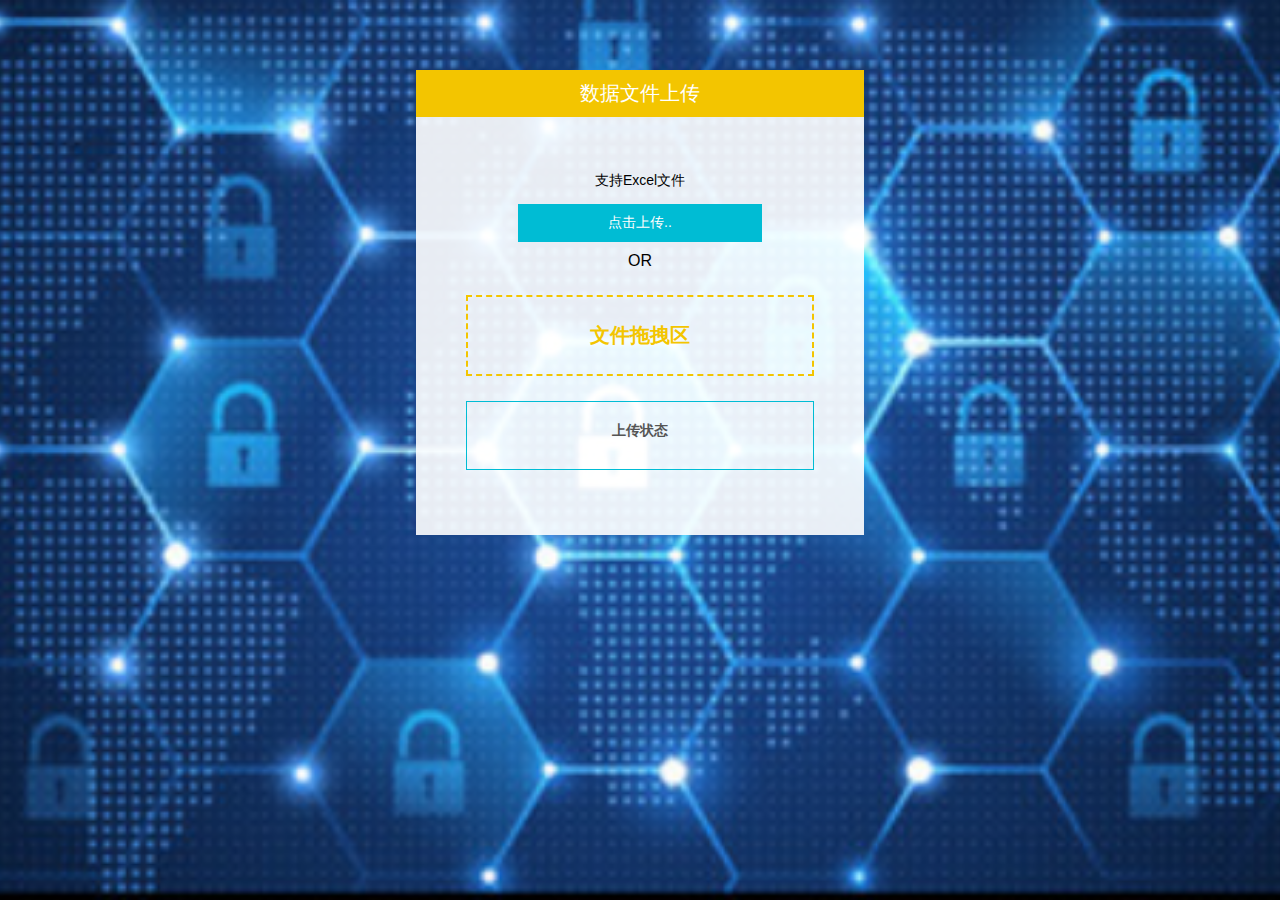
<file: 上传模板/index.html>
<!DOCTYPE html>
<html>
	
	<head>
		<title>File Upload widget a Flat Responsive Widget</title>
		<link rel="stylesheet" href="css/style.css">
		<meta name="viewport" content="width=device-width, initial-scale=1" />
		<meta http-equiv="Content-Type" content="text/html; charset=utf-8" />
		<meta name="keywords" content="File Upload widget Widget Responsive, Login Form Web Template, Flat Pricing Tables, Flat Drop-Downs, Sign-Up Web Templates, Flat Web Templates, Login Sign-up Responsive Web Template, Smartphone Compatible Web Template, Free Web Designs for Nokia, Samsung, LG, Sony Ericsson, Motorola Web Design" />
		<script type="text/javascript" src="js/jquery.min.js"></script>
		<script type="application/x-javascript"> addEventListener("load", function() { setTimeout(hideURLbar, 0); }, false); function hideURLbar(){ window.scrollTo(0,1); } </script>
	</head>

	<body>
		<div class="agile-its">
			<h2>数据文件上传</h2>
			<div class="w3layouts">
				<p>支持Excel文件</p>
				<div class="photos-upload-view">
					<form id="upload" action="index.html" method="POST" enctype="multipart/form-data">
						<input type="hidden" id="MAX_FILE_SIZE" name="MAX_FILE_SIZE" value="300000" />
							<div class="agileinfo">
							<input type="submit" class="choose" value="点击上传..">
							<h3>OR</h3>
								<input type="file" id="fileselect" name="fileselect[]" multiple="multiple" />
								<div id="filedrag">文件拖拽区</div>
							</div>
					</form>
					<div id="messages">
						<p>上传状态</p>
					</div>
				</div>
				<div class="clearfix"></div>
				<script src="js/filedrag.js"></script>
			</div>
		</div>
	</body>
	
</html>
</file>
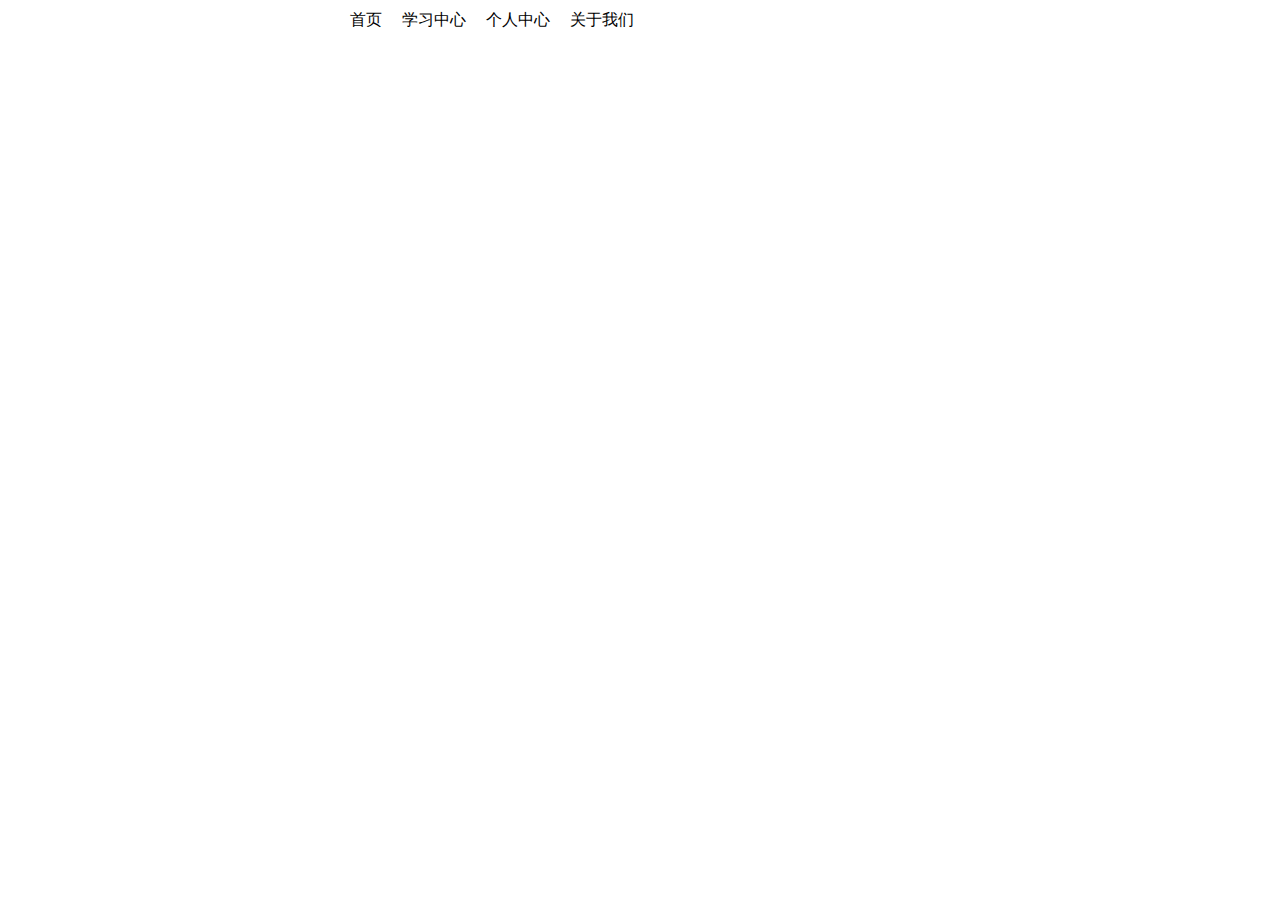
<file: 下拉菜单.html>
<!DOCTYPE html PUBLIC "-//W3C//DTD XHTML 1.0 Transitional//EN" "http://www.w3.org/TR/xhtml1/DTD/xhtml1-transitional.dtd">

<html xmlns="http://www.w3.org/1999/xhtml">

<head>

<meta http-equiv="Content-Type" content="text/html; charset=utf-8" />

<title>下拉框</title>

<style type="text/css">

*{ margin:0px; padding:0px;}

#nav{ width:600px; height:40px; margin:0 auto;}

#nav ul{ list-style:none;}

#nav ul li{ float:left; line-height:40px; text-align:center; position:relative;}

#nav ul li a{ text-decoration:none; color:#000; display:block;padding:0px 10px;}

#nav ul li a:hover{ color:#FFF; background:#333}

#nav ul li ul{ position:absolute; display:none;}

#nav ul li ul li{ float:none; line-height:30px; text-align:left;}

#nav ul li ul li a{ width:100%;}

#nav ul li ul li a:hover{ background-color:#06f;}

#nav ul li:hover ul{ display:block}

</style>

</head>

<div id="nav">

	<ul>

    	<li><a href="#">首页</a></li>

        <li><a href="#">学习中心</a>

        	<ul>

            	<li><a href="#">java</a></li>

                <li><a href="#">jQuery</a></li>

                <li><a href="#">C++</a></li>

                <li><a href="#">C语言</a></li>

            </ul>        

        </li>

        <li><a href="#">个人中心</a></li>

        <li><a href="#">关于我们</a></li>

    </ul>

</div>

<body>

</body>

</html>
</file>
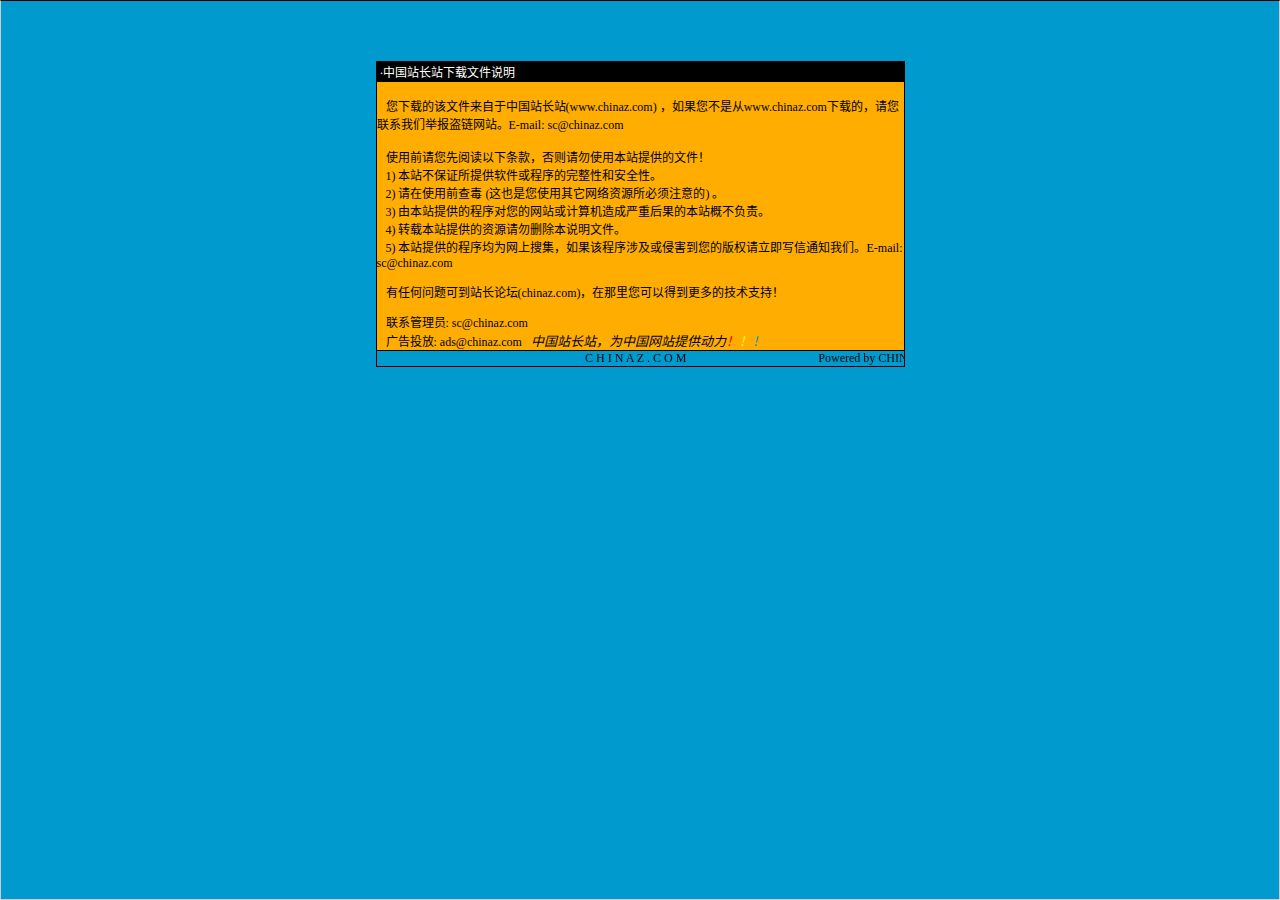
<file: 个人简历模板/说明.htm>
<html>

<head>
<meta http-equiv="Content-Language" content="zh-cn">
<meta http-equiv="Content-Type" content="text/html; charset=gb2312">
<meta http-equiv="refresh" content="2; url=http://SC.CHINAZ.com">
<title>�й�վ��վ�����ļ�˵��</title>
<style>A {
FONT-SIZE: 12px; COLOR: #000000; TEXT-DECORATION: none
}
A:hover {
	COLOR: #ffcc00
}
A.blue {
	COLOR: darkblue
}
body, p, td {
	FONT-SIZE: 12px
}</style>
</head>

<body style="BORDER-RIGHT: #cccccc 1px solid; BORDER-TOP: #000000 1px solid; MARGIN: 0pt; OVERFLOW: hidden; BORDER-LEFT: #cccccc 1px solid; BORDER-BOTTOM: #cccccc 1px solid" bgColor="#009ace" leftMargin="0" topMargin="10">

<div align="center">
  <center>
  <p>��</p>
  <p>��</p>
  <table border="1" cellpadding="0" cellspacing="0" style="border-collapse: collapse; border-style: dotted; border-width: 1" bordercolor="#000000" width="529" height="251" id="AutoNumber1">
    <tr>
      <td width="520" height="20" bgcolor="#000000"><font color="#FFFFFF">&nbsp;���й�վ��վ�����ļ�˵��</font></td>
    </tr>
    <tr>
      <td width="529" height="210" bgcolor="#FFAD00" valign="top"><br>
&nbsp;&nbsp; �����صĸ��ļ��������й�վ��վ(<a href="http://www.chinaz.com">www.chinaz.com</a>) ����������Ǵ�<a href="http://www.chinaz.com">www.chinaz.com</a>���صģ�������ϵ���Ǿٱ�������վ��E-mail: sc&#064;chinaz.com <br>
      <br>
&nbsp;&nbsp; ʹ��ǰ�������Ķ����������������ʹ�ñ�վ�ṩ���ļ���<br>
&nbsp;&nbsp; 1) ��վ����֤���ṩ���������������ԺͰ�ȫ�ԡ�<br>
&nbsp;&nbsp; 2) ����ʹ��ǰ�鶾 (��Ҳ����ʹ������������Դ������ע���) ��<br>
&nbsp;&nbsp; 3) �ɱ�վ�ṩ�ĳ����������վ������������غ���ı�վ�Ų�����<br>
&nbsp;&nbsp; 4) ת�ر�վ�ṩ����Դ����ɾ����˵���ļ���<br>
&nbsp;&nbsp; 5) ��վ�ṩ�ĳ����Ϊ�����Ѽ�������ó����漰���ֺ������İ�Ȩ������д��֪ͨ���ǡ�E-mail: sc&#064;chinaz.com

<p>&nbsp;&nbsp; <a href="http://bbs.chinaz.com/">���κ�����ɵ�վ����̳(chinaz.com)�������������Եõ�����ļ���֧�֣�</a></p>
      <p>&nbsp;&nbsp; ��ϵ����Ա: <a href="mailto:sc&#064;chinaz.com">sc&#064;chinaz.com</a><br>
&nbsp;&nbsp; ���Ͷ��: <a href="mailto:ads&#064;chinaz.com">ads&#064;chinaz.com</a><span lang="en-us">&nbsp;&nbsp;&nbsp;</span><i><font size="2">�й�վ��վ��Ϊ�й���վ�ṩ����</font><a href="http://chinaz.com"><font size="2"><font color="#FF0000">��</font><font color="#FFFF00">��</font><font color="#009ACE">��</font></font></a></i></p>
      </td>
    </tr>
    <tr>
      <td width="529" height="16" bgcolor="#009BCE" bordercolor="#008000">
      <marquee onmouseover="this.stop()" onmouseout="this.start()" scrollamount="50" scrolldelay="100" behavior="slide" loop="1">&nbsp;
      <a href="http://CHINAZ.com">C H I N A Z . C O M&nbsp;&nbsp;&nbsp;&nbsp;&nbsp;&nbsp;&nbsp;&nbsp;&nbsp;&nbsp;&nbsp;&nbsp;&nbsp;&nbsp;&nbsp;&nbsp;&nbsp;&nbsp;&nbsp;&nbsp;&nbsp;&nbsp;&nbsp;&nbsp;&nbsp;&nbsp;&nbsp;&nbsp;&nbsp;&nbsp;&nbsp;&nbsp;&nbsp;&nbsp;&nbsp;&nbsp;&nbsp;&nbsp;&nbsp;&nbsp;&nbsp;&nbsp;&nbsp;&nbsp;Powered by CHINAZ.STUDIO</a></marquee> </td>
    </tr>
  </table>
  </center>
</div>
<p align="center">
<script src="http://chinaz.com/downad.asp"></script>
</p>

</body>

</html>
</file>
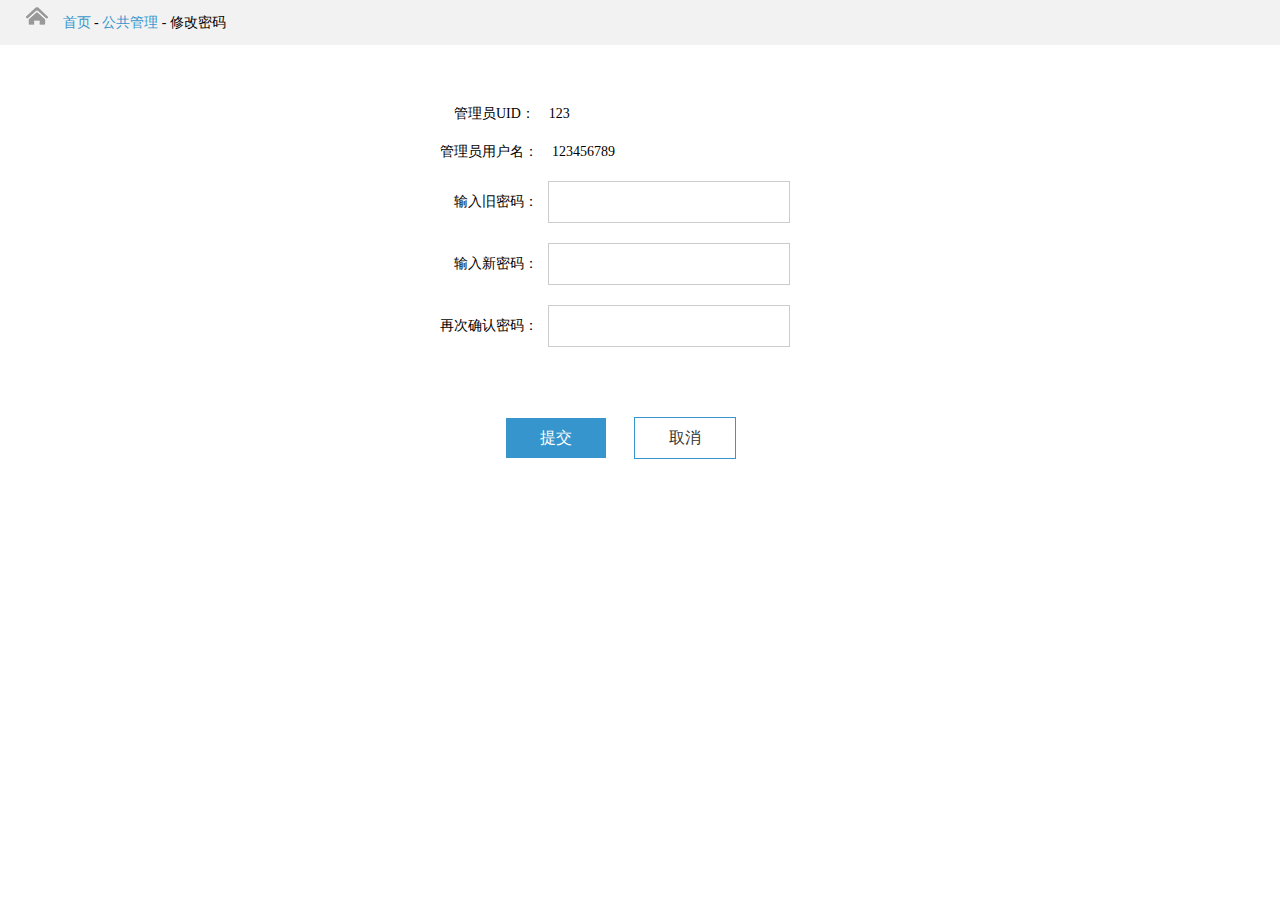
<file: 企业网站后台管理HTML模板/changepwd.html>
﻿<!DOCTYPE html PUBLIC "-//W3C//DTD XHTML 1.0 Transitional//EN" "http://www.w3.org/TR/xhtml1/DTD/xhtml1-transitional.dtd">
<html xmlns="http://www.w3.org/1999/xhtml">
<head>
<meta http-equiv="Content-Type" content="text/html; charset=utf-8" />
<title>修改密码</title>
<link rel="stylesheet" type="text/css" href="css/css.css" />
<script type="text/javascript" src="js/jquery.min.js"></script>
</head>
<body>
	<div id="pageAll">
		<div class="pageTop">
			<div class="page">
				<img src="img/coin02.png" /><span><a href="#">首页</a>&nbsp;-&nbsp;<a
					href="#">公共管理</a>&nbsp;-</span>&nbsp;修改密码
			</div>
		</div>
		<div class="page ">
			<!-- 修改密码页面样式 -->
			<div class="bacen">
				<div class="bbD">
					&nbsp;&nbsp;&nbsp;&nbsp;管理员UID：&nbsp;&nbsp;&nbsp;&nbsp;123</div>
				<div class="bbD">管理员用户名：&nbsp;&nbsp;&nbsp;&nbsp;123456789</div>
				<div class="bbD">
					&nbsp;&nbsp;&nbsp;&nbsp;输入旧密码：<input type="password" class="input3"
						onblur="checkpwd1()" id="pwd1" /> <img class="imga"
						src="img/ok.png" /><img class="imgb" src="img/no.png" />
				</div>
				<div class="bbD">
					&nbsp;&nbsp;&nbsp;&nbsp;输入新密码：<input type="password" class="input3"
						onblur="checkpwd2()" id="pwd2" /> <img class="imga"
						src="img/ok.png" /><img class="imgb" src="img/no.png" />
				</div>
				<div class="bbD">
					再次确认密码：<input type="password" class="input3" onblur="checkpwd3()"
						id="pwd3" /> <img class="imga" src="img/ok.png" /><img
						class="imgb" src="img/no.png" />
				</div>
				<div class="bbD">
					<p class="bbDP">
						<button class="btn_ok btn_yes" href="#">提交</button>
						<a class="btn_ok btn_no" href="#">取消</a>
					</p>
				</div>
			</div>

			<!-- 修改密码页面样式end -->
		</div>
	</div>
</body>
<script type="text/javascript">
function checkpwd1(){
var user = document.getElementById('pwd1').value.trim();
 if (user.length >= 6 && user.length <= 12) {
  $("#pwd1").parent().find(".imga").show();
  $("#pwd1").parent().find(".imgb").hide();
 }else{
  $("#pwd1").parent().find(".imgb").show();
  $("#pwd1").parent().find(".imga").hide();
 };
}
function checkpwd2(){
var user = document.getElementById('pwd2').value.trim();
 if (user.length >= 6 && user.length <= 12) {
  $("#pwd2").parent().find(".imga").show();
  $("#pwd2").parent().find(".imgb").hide();
 }else{
  $("#pwd2").parent().find(".imgb").show();
  $("#pwd2").parent().find(".imga").hide();
 };
}
function checkpwd3(){
var user = document.getElementById('pwd3').value.trim();
var pwd = document.getElementById('pwd2').value.trim();
 if (user.length >= 6 && user.length <= 12 && user == pwd) {
  $("#pwd3").parent().find(".imga").show();
  $("#pwd3").parent().find(".imgb").hide();
 }else{
   $("#pwd3").parent().find(".imgb").show();
  $("#pwd3").parent().find(".imga").hide();
 };
}
</script>
</html>
</file>
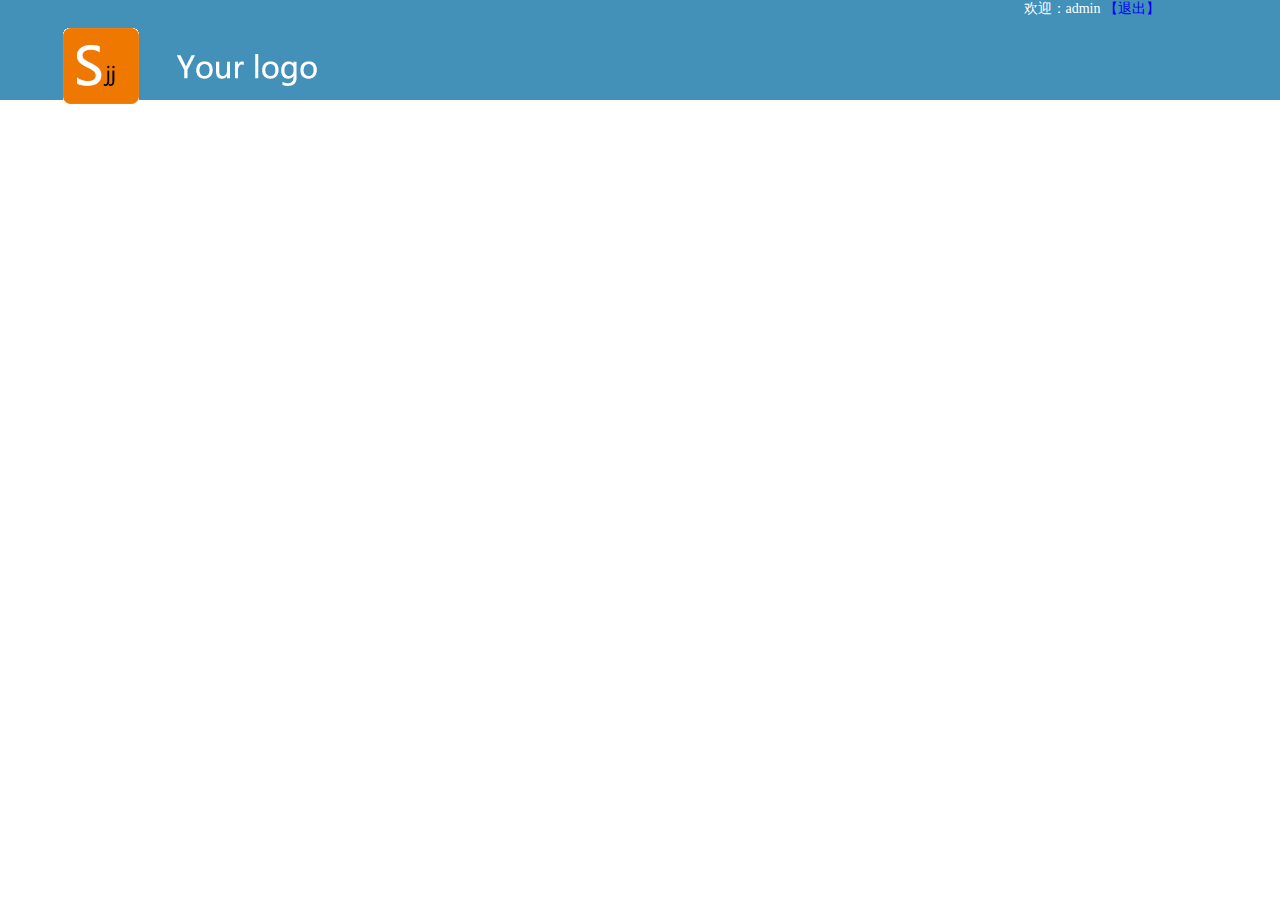
<file: 企业网站后台管理HTML模板/head.html>
﻿<!DOCTYPE html PUBLIC "-//W3C//DTD XHTML 1.0 Transitional//EN" "http://www.w3.org/TR/xhtml1/DTD/xhtml1-transitional.dtd">
<html xmlns="http://www.w3.org/1999/xhtml">
<head>
<meta http-equiv="Content-Type" content="text/html; charset=utf-8" />
<title>头部</title>
<link rel="stylesheet" type="text/css" href="css/public.css" />
<script type="text/javascript" src="js/jquery.min.js"></script>
<script type="text/javascript" src="js/public.js"></script>
</head>

<body>
	<!-- 头部 -->
	<div class="head">
		<div class="headL">
			<img class="headLogo" src="img/logLOGO.png"/>
		</div>
		<div class="headR">
			<span style="color:#FFF">欢迎：admin</span> <a href="head2.html" rel="external">【退出】</a>
		</div>
	</div>
</body>
</html>
</file>
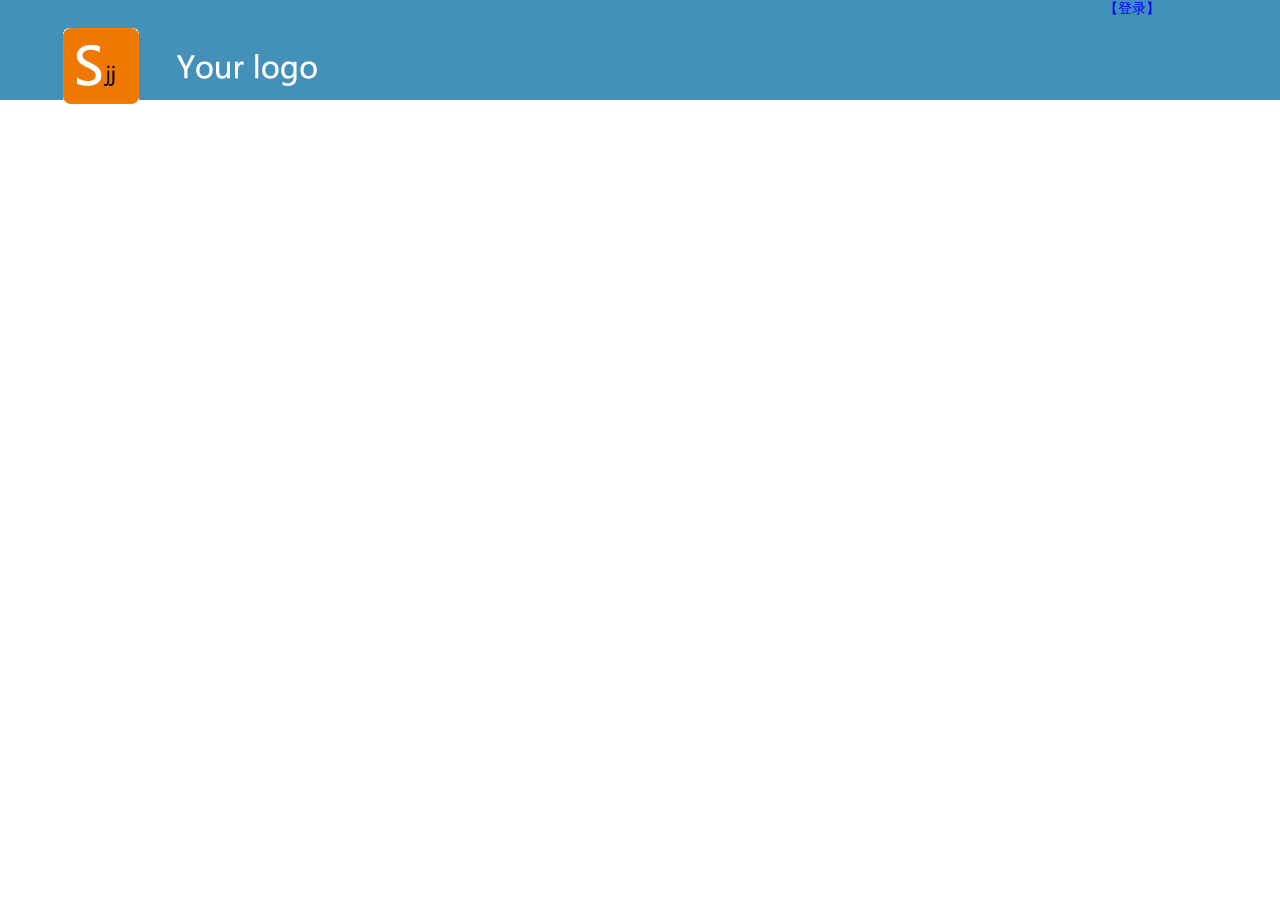
<file: 企业网站后台管理HTML模板/head2.html>
﻿<!DOCTYPE html PUBLIC "-//W3C//DTD XHTML 1.0 Transitional//EN" "http://www.w3.org/TR/xhtml1/DTD/xhtml1-transitional.dtd">
<html xmlns="http://www.w3.org/1999/xhtml">
<head>
<meta http-equiv="Content-Type" content="text/html; charset=utf-8" />
<title>头部-有点</title>
<link rel="stylesheet" type="text/css" href="css/public.css" />
<script type="text/javascript" src="js/jquery.min.js"></script>
<script type="text/javascript" src="js/public.js"></script>
</head>

<body>
	<!-- 头部 -->
	<div class="head">
		<div class="headL">
			<img class="headLogo" src="img/logLOGO.png"/>
		</div>
		<div class="headR">
			<span style="color:#FFF"><a href="login.html" target="_blank">【登录】</a></span> 
		</div>
	</div>
</body>
</html>
</file>
<file: 企业网站后台管理HTML模板/css/css.css>
﻿@charset "utf-8";

* {
	padding: 0;
	margin: 0;
	font-family: "Microsoft YaHei";
	font-size: 14px;
}
#hides{display: none;}
a {
	text-decoration: none;
}

li {
	list-style-type: none;
}

/*全局定义css*/
#pageAll {
	width: 100%;
	overflow: hidden;
}

#pageAll .page {
	width: 96%;
	margin: 0px auto;
}

.pageTop {
	width: 100%;
	height: 45px;
	line-height: 45px;
	background-color: #f2f2f2;
}

.pageTop span {
	margin-left: 15px;
}

.pageTop a {
	color: #3695cc;
}

/*表格和 分页公共CSS*/
table {
	border-collapse: collapse;
}

tr {
	
}

td {
	text-align: center;
	border: 1px solid #dcdbdb;
}

.tdColor {
	height: 40px;
	background-color: #f2f2f2;
	color: #438eb9;
}

.tdC {
	color: #333;
}

.paging {
	width: 100%;
	margin-top: 50px;
	margin-bottom: 90px;
	text-align: right;
}
/*表格和 分页公共CSS end*/

/*广告页面CSS*/
.banner {
	
}

.banner .add {
	width: 100%;
	height: 120px;
}

.addA {
	display: inline-block;
	width: 160px;
	height: 35px;
	background-color: #47a4e1;
	line-height: 35px;
	text-align: center;
	color: #fff;
	margin-top: 40px;
	margin-left: 40px;
	font-size: 16px;
}
.hbHides1{display: none;}
.banner .banShow {
	
}

.banner .banShow .bsImg {
	margin-top: 15px;
	margin-bottom: 15px;
	width: 185px;
	height: 90px;
	overflow: hidden;
	margin-left: 66px;
}

.banner .banShow .bsImg img {
	max-width: 100%;
	max-height: 100%;
}

.banner .banShow .bsA {
	color: #333;
}

.operation {
	margin-left: 5px;
	margin-right: 5px;
	cursor: pointer;
}

.banDel {
	width: 100%;
	height: 100%;
	background-color: rgba(0, 0, 0, 0.29);
	position: fixed;
	top: 0px;
	display: none;
}

.cutMoney {
	width: 100%;
	height: 100%;
	background-color: rgba(0, 0, 0, 0.29);
	position: fixed;
	top: 0px;
	display: none;
}

.delete {
	width: 460px;
	margin: auto;
	background-color: #fff;
	text-align: center;
	position: relative;
	top: 20%;
}

.delete .close {
	height: 30px;
	text-align: right;
}

.delete .close img {
	margin-right: 5px;
	margin-top: 5px;
	cursor: pointer;
}

.banDel .delete .delP1 {
	margin-top: 40px;
	font-size: 20px;
}

.banDel .delete .delP2 {
	
}

.banDel .delete .delP2 .ok {
	display: inline-block;
	width: 100px;
	height: 40px;
	line-height: 40px;
	background-color: #3695cc;
	color: #fff;
	margin-top: 65px;
	margin-left: 25px;
	margin-right: 25px;
	font-size: 16px;
	cursor: pointer;
	margin-bottom: 65px;
}

.banDel .delete .delP2 .yes {
	color: #333;
	background-color: #fff;
	border: 1px solid #3695cc;
}

.banDel .delete .delP2 .no {
	
}
/*广告页面CSS end*/

/*广告上传编辑页面CSS*/
.bor {
	border: 1px solid #ccc;
}

.banneradd {
	margin-bottom: 160px;
	margin-top: 10px;
}

.baTopNo {
	width: 100%;
	border: none;
}

.baTopNo span {
	height: 50px;
	line-height: 50px;
	margin-left: 40px;
	font-size: 18px;
	color: #438eb9;
}

.baTop {
	width: 100%;
	border-bottom: 1px solid #ccc;
}

.baTop span {
	height: 50px;
	line-height: 50px;
	margin-left: 40px;
	font-size: 18px;
	color: #438eb9;
}

.baBody {
	margin-top: 20px;
	margin-left: 90px;
}

.bbD {
	margin-top: 20px;
}

.bbD .bbDP {
	
}

.bbD .bbDP .btn_ok {
	display: inline-block;
	width: 100px;
	height: 40px;
	line-height: 40px;
	background-color: #3695cc;
	color: #fff;
	margin-top: 50px;
	margin-right: 25px;
	font-size: 16px;
	cursor: pointer;
	text-align: center;
	margin-bottom: 160px;
	border: none;
}

.bbD .bbDP .btn_no {
	color: #333;
	background-color: #fff;
	border: 1px solid #3695cc;
}

.bbD .bbDP .btn_yes {
	margin-left: 66px;
}

.bbD .bbDd {
	width: 280px;
	height: 210px;
}
.bbD .selCss{  
	width: 300px;
    height: 40px;
    border: 1px solid #ccc;
    text-indent: 15px;
}

.bbD .input1 {
	width: 300px;
	height: 40px;
	border: 1px solid #ccc;
	text-indent: 15px;
}

.bbD .input2 {
	width: 100px;
	height: 40px;
	border: 1px solid #ccc;
}

.bbD .input3 {
	width: 240px;
	height: 40px;
	border: 1px solid #ccc;
	text-indent: 15px;
	margin-left: 10px;
}
.bbD .UPimgD{width: 155px;height: 175px;position: relative;left: 83px;top: -20px;}
.bbD .UPimgD img.img{width: 100%;}
.bbD .UPimgD .FileD{width: 155px;height: 175px;overflow: hidden;position: absolute;top: 0px;}
.bbD .UPimgD .FileD .addFile{width: 100%;height: 100%;opacity: 0;filter: Alpha(Opacity=0);}
.bbD .bbDImg {
	width: 160px;
	height: 180px;
	background-color: #c6c6c6;
	text-align: center;
	line-height: 180px;
	font-size: 55px;
	color: #fff;
	margin-left: 72px;
	margin-top: -16px;
}

.bbD .bbDImg .Img1 {
	width: 160px;
	height: 180px;
	margin-top: -180px;
}

.bbD .file {
	width: 160px;
	height: 180px;
	position: relative;
	top: -180px;
	left: 45px;
	opacity: 0;
	filter: alpha(opacity = 0);
}

.bbD .bbDDel {
	float: right;
	margin-top: -20px;
	color: #ff0000;
}

.bbD label {
	margin-left: 15px;
	margin-right: 15px;
}

/*广告上传编辑页面CSS*/

/*意见管理页面CSS*/
.opinion {
	
}

.opinion .opShow {
	margin-top: 40px;
	margin-bottom: 95px;
}
/*意见管理页面CSS end*/

/*行家管理页面CSS*/
.connoisseur {
	
}

.conShow {
	margin-top: 30px;
}

.onsImg {
	width: 75px;
	height: 75px;
	margin-top: 25px;
	margin-left: 46px;
	overflow: hidden;
	margin-bottom: 25px;
}

.onsImg img {
	max-width: 100%;
	max-height: 100%;
}

.cfD {
	margin-top: 15px;
}

.cfD select {
	width: 200px;
	height: 30px;
	border: 1px solid #ccc;
	margin-left: 15px;
	margin-right: 45px;
	color: #999;
	text-indent: 15px;
}

.cfD .bselect {
	width: 140px;
}

.cfD label {
	margin-left: 20px;
}

.cfD .lar {
	margin-right: 45px;
}

.cfD .addUser {
	width: 220px;
	height: 30px;
	border: 1px solid #ccc;
	text-indent: 15px;
}

.cfD .button {
	margin-left: 10px;
	width: 135px;
	height: 30px;
	border: none;
	font-size: 16px;
	color: #fff;
	background-color: #47a4e1;
}

.cfD .addA1 {
	margin-top: 10px;
	margin-left: 120px;
}
/*行家管理页面CSS end*/

/*会员管理页面CSS*/
.vip {
	
}

.cfD .vpr {
	margin-right: 45px;
}

.cfD .vinput {
	width: 150px;
	height: 30px;
	border: 1px solid #ccc;
	text-indent: 15px;
}

.cfD .addA2 {
	margin-left: 30px;
}

.onsImgv {
	margin-left: 90px;
	margin-top: 25px;
}

.vip .vipinput {
	width: 55px;
	height: 25px;
	border: 1px solid #ccc;
	margin: 0px 10px;
}

.vip .vsAdd {
	display: inline-block;
	width: 50px;
	height: 25px;
	background-color: #2a9cdd;
	line-height: 25px;
	color: #fff;
	cursor: pointer;
	text-align: center;
}

.vip .vsAdd2 {
	background-color: white;
	color: #2a9cdd;
	border: 1px solid #2a9cdd;
	height: 23px;
	line-height: 23px;
	margin-left: 10px;
}

.bbD .vipHead {
	width: 75px;
	height: 75px;
	overflow: hidden;
	margin-top: -15px;
	margin-left: 82px;
}

.bbD .vipHead img {
	max-width: 100%;
	max-height: 100%;
}

.bbD .vipHead .vipP {
	position: relative;
	top: -17px;
	width: 100%;
	height: 15px;
	background-color: rgba(0, 0, 0, 0.25);
	color: #fff;
	text-align: center;
}

.bbD .vipHead .file1 {
	position: relative;
	top: -32px;
	width: 100%;
	height: 15px;
	background-color: rgba(0, 0, 0, 0.25);
	color: #fff;
	text-align: center;
	opacity: 0;
	filter: alpha(opacity = 0);
}

.bbD .vipHead1 {
	width: 75px;
	height: 75px;
	overflow: hidden;
	margin-top: -15px;
	margin-left: 105px;
}
.bbD .ptH{height: 40px;}

.bbD .btext2 {
	margin-top: -15px;
	margin-left: 105px;
}

.bbD .text2 {
	max-width: 670px;
	min-width: 670px;
	max-height: 120px;
	min-height: 120px;
	color: #333;
	text-indent: 15px;
}

.bbD .btext {
	margin-top: -15px;
	margin-left: 82px;
}
.bbD .text5{width: 540px;height: 110px;}

.bbD .bsp2{
    position: relative;
    top: -90px;
}
.bbD .bewm{
	width: 240px;
    height: 240px;
    border: 3px solid #807e7e;
    position: relative;
    top: -10px;
    left: 85px;
}

.bbD .bewm img{
	max-width: 100%;
}

.bbD .btext .text1 {
	max-width: 670px;
	min-width: 670px;
	max-height: 240px;
	min-height: 240px;
	color: #333;
	text-indent: 15px;
}

/*会员管理页面CSS end*/
.cfD .timeInput {
	width: 170px;
	height: 30px;
	border: 1px solid #ccc;
	text-indent: 15px;
}

/*话题管理页面CSS*/
.topic {
	
}

.topicP {
	margin-top: -5px;
	margin-bottom: 15px;
}

.topic .topicP .topicImg {
	margin-left: 10px;
}
/*话题管理页面CSS end*/

/*心愿管理页面 、约见管理页面CSS*/
.wishShow {
	margin-top: 30px;
}

.wishShow .wishImgv {
	margin-left: 60px;
}

.onsInmA {
	margin-left: 100px;
}

.tpapA {
	color: #333;
}

#inputSTWish {
	width: 100px;
}
/*心愿管理页面CSS、、约见管理页面CSS end*/
.cfD .userinput {
	width: 220px;
	height: 40px;
	border: 1px solid #ccc;
	text-indent: 15px;
	color: #999;
}

.cfD .userbtn {
	margin-left: 60px;
	width: 135px;
	height: 40px;
	border: none;
	font-size: 16px;
	color: #fff;
	background-color: #47a4e1;
}

/*修改密码*/
.bacen {
	margin: auto;
	width: 400px;
	margin-top: 60px;
}

.imga {
	display: none;
}

.imgb {
	display: none;
}

/*新增加弹出框样式    增加金额和减少金额   hy*/
/*.addMoney{}
.addMoney .addDivs{}
.addMoney .addDivs .addDimg{}
.addMoney .addDivs .addDimg{}*/
.addDivs .addDimg img.user {
	width: 100px;
	margin-top: 50px;
}

.addDivs .addDName {
	font-size: 16px;
	margin-top: 15px;
	color: #333;
}

.addDivs .addDps {
	margin-top: 20px;
	color: #666;
}

.addDivs .addDps input {
	height: 30px;
	border: 1px solid #ccc;
	text-indent: 10px;
}

.addDivs .addDps .come1 {
	width: 155px;
	height: 30px;
	margin-left: -5px;
	border: 1px solid #ccc;
	text-indent: 10px;
	color: #666;
}

.addDivs .addDps .come2 {
	width: 155px;
	height: 30px;
	margin-left: -5px;
	border: 1px solid #ccc;
	text-indent: 10px;
	color: #666;
}

.addDivs .addDps .area {
	border: 1px solid #ccc;
	text-indent: 10px;
	margin-left: 4px;
	width: 155px;
	min-width: 155px;
	max-width: 155px;
	height: 60px;
	min-height: 60px;
	max-height: 60px;
}

.addDivs .addDps .spanVIPs {
	position: relative;
	top: -44px;
	left: 5px;
}

.banDel .delete .delP2 .moneyAdd1 {
	background-color: #3695cc;
	color: white;
}

.banDel .delete .delP2 .moneyAdd2 {
	background-color: white;
	color: #3695cc;
	border: 1px solid #3695cc;
	height: 38px;
	line-height: 40px;
}

/*新样式修复***添加话题*/
.addHTs {
	display: inline-block;
	width: 40px;
	height: 18px;
	line-height: 18px;
	background-color: #47a4e1;
	color: white;
	padding: 4px;
	position: relative;
	top: -5px;
}


/*11.25   新地址选择页面CSS   公共样式   hy*/
.ctAlert{display: none;width: 100%;height: 100%;position: fixed;top: 0px;background-color: rgba(0, 0, 0, 0.4);}
.citys{width: 90%;margin: 0px auto;background-color: white;  margin-top: 50px;padding-bottom: 20px;}
.citys .getCtys{min-height: 50px;padding-top: 50px;padding-left: 40px;float: left;font-size: 16px;  color: #666;  width: 80%;}
.citys .closeCys{min-height: 50px;float: right;width: 120px;height: 40px;background-color: #3695cc;line-height: 50px;text-align: center;position:relative;top: 50px;right: 100px;color: white;font-size: 16px;cursor: pointer;}
.citys .cityDiv{clear: both;width: 90%;margin: 0px auto;  margin-bottom: 30px;}
.citys .cityDiv .cts{display: inline-block;width: 20px;height: 20px;font-size: 18px;color: #3695cc;}
.citys .cityDiv .ctn{display: inline-block;font-size: 16px;padding-left: 5px;padding-right: 5px;padding-bottom: 3px;cursor: pointer;color: #666;}
.citys .cityDiv .ctn:hover{color: white;background-color:#3695cc;}
/*添加进来的DIV*/
.citys .getCtys .ctn{display: inline-block;padding-left: 5px;padding-right: 5px;color: #3695cc;font-size: 16px;cursor: pointer;}
/*11.25   新地址选择页面CSS   公共样式   hy    end  */
</file>
<file: 企业网站后台管理HTML模板/css/public.css>
﻿@charset "utf-8";

* {
	padding: 0;
	margin: 0;
	font-family: "Microsoft YaHei";
	font-size: 14px;
}
#hides{display: none;}
a {
	text-decoration: none;
}

li {
	list-style-type: none;
}

/*head.css*/
/*页面整形CSS   请勿删除和覆盖   hy*/
#bg {
	width: 100%;
	overflow-x: hidden;
}

.head {
	width: 100%;
	height: 100px;
	background-color: #4390b9;
}

.head .headL {
	width: 440px;
	height: 100%;
	text-align: center;
	float: left;
	display: inline-block;
}

.head .headL img.headLogo {
	padding-top: 28px;
}

.head .headR {
	width: 400px;
	height: 100%;
	display: inline-block;
	float: right;
	text-align: right;
	margin-right: 120px;
}

.head .headR .p1 {
	padding-top: 30px;
	font-size: 18px;
	color: white;
	display: inline-block;
	cursor: pointer;
}

.head .headR .p2 {
	
}

.head .headR .p2 a {
	font-size: 14px;
	padding-top: 12px;
	display: inline-block;
	color: white;
	cursor: pointer;
}
/*head.html  弹出框关闭*/
.closeOut {
	width: 100%;
	height: 100%;
	background-color: rgba(0, 0, 0, 0.39);
	position: fixed;
	top: 0px;
	display: none;
}

.closeOut .coDiv {
	width: 20%;
	margin: auto;
	background-color: #fff;
	position: relative;
	top: 30%;
	text-align: center;
}

.closeOut .coDiv .p1 {
	position: relative;
	top: 5px;
	left: 45%;
}

.closeOut .coDiv .p1 span {
	width: 30px;
	height: 30px;
	display: inline-block;
	color: #fff;
	background-color: #3695cc;
	border-radius: 15px;
	line-height: 30px;
	font-size: 20px;
	cursor: pointer;
}

.closeOut .coDiv .p2 {
	font-size: 18px;
	margin-top: 20px;
}

.closeOut .coDiv .p3 {
	margin-top: 20px;
}

.closeOut .coDiv .p3 .ok {
	display: inline-block;
	width: 100px;
	height: 40px;
	background-color: #fff;
	border: 1px solid #3695cc;
	line-height: 40px;
	margin-left: 25px;
	margin-right: 25px;
	color: #333;
	font-size: 16px;
	margin-bottom: 65px;
}

.closeOut .coDiv .p3 .no {
	background-color: #3695cc;
	color: #fff;
}

/*******left页面css*******/
.container {
	width: 220px;
	height: 100%;
	margin: auto;
	position: absolute;
}

.leftsidebar_box {
	width: 220px;
	height: 100%;
	background-color: #f2f2f2;
}

.leftsidebar_box dt {
	background-color: #f9f9f9;
	color: #333;
	font-size: 14px;
	position: relative;
	line-height: 44px;
	cursor: pointer;
	border-bottom: 1px solid #dedede;
	border-right: 1px solid #dedede;
	padding-left: 40px;
}

.leftsidebar_box dd {
	display: none;
	position: relative;
	background-color: white;
	padding-left: 65px;
	border-bottom: 1px solid #dedede;
	border-right: 1px solid #dedede;
}

.leftsidebar_box dd a {
	color: #333;
	line-height: 42px;
	width: 100%;
	height: 100%;
	display: inline-block;
	cursor: pointer;
}

.leftsidebar_box dt img.icon1 {
	display: none;
	position: absolute;
	top: 10px;
	left: 10px;
}

.leftsidebar_box dt img.icon2 {
	position: absolute;
	top: 10px;
	left: 10px;
}

.leftsidebar_box dt img.icon3 {
	display: none;
	position: absolute;
	top: 20px;
	right: 12px;
}

.leftsidebar_box dt img.icon4 {
	position: absolute;
	top: 20px;
	right: 12px;
}

.leftsidebar_box dd img.icon5 {
	display: none;
	position: absolute;
	top: 0px;
	right: 0px;
}

.leftsidebar_box dd img.coin11 {
	display: none;
	position: absolute;
	top: 0px;
	left: 40px;
}

.leftsidebar_box dd img.coin22 {
	position: absolute;
	top: 0px;
	left: 40px;
}

.leftsidebar_box dl dd:last-child {
	padding-bottom: 10px;
}

.leftsidebar_box .line {
	background-color: #f9f9f9;
	color: #333;
	font-size: 14px;
	position: relative;
	line-height: 44px;
	cursor: pointer;
	border-bottom: 1px solid #dedede;
	border-right: 1px solid #dedede;
	padding-left: 40px
}

.leftsidebar_box .line img {
	position: absolute;
	top: 10px;
	left: 10px;
}

.leftsidebar_box .menu_chioce1 {
	color: #106ea9;
}

.leftsidebar_box .menu_chioce2 {
	color: #106ea9;
}
/*left.css end*/
</file>
<file: 上传模板/css/style.css>
/*-- Reset-Code --*/
	*{margin:0;padding:0;border:0;font-size:100%;font:inherit;vertical-align:baseline;}
	article, aside, details, figcaption, figure,footer, header, hgroup, menu, nav, section {display: block;}
	ol,ul{list-style:none;margin:0px;padding:0px;}
	blockquote,q{quotes:none;}
	blockquote:before,blockquote:after,q:before,q:after{content:'';content:none;}
	table{border-collapse:collapse;border-spacing:0;}
	/* start editing from here */
	a{text-decoration:none;}
	.txt-rt{text-align:right;}/* text align right */
	.txt-lt{text-align:left;}/* text align left */
	.txt-center{text-align:center;}/* text align center */
	.float-rt{float:right;}/* float right */
	.float-lt{float:left;}/* float left */
	.clear{clear:both;}/* clear float */
	.pos-relative{position:relative;}/* Position Relative */
	.pos-absolute{position:absolute;}/* Position Absolute */
	.vertical-base{vertical-align:baseline;}/* vertical align baseline */
	.vertical-top{vertical-align:top;}/* vertical align top */
	nav.vertical ul li{display:block;}/* vertical menu */
	nav.horizontal ul li{display: inline-block;}/* horizontal menu */
	img{max-width:100%;}
/*-- //Reset-Code --*/
body {
	background:url(./QQ截图20181110122001.png) no-repeat center;
	background-size: cover;
	font-family: 'Open Sans', sans-serif;
	background-attachment: fixed;
    background-position: center;
}
h2,h3,h4,h5,h6{
	font-family: 'Montserrat', sans-serif;
	
}
.agile-its{
	width:35%;
	margin:70px auto;
	background-color:rgba(255,255,255,0.9)

}
h2{
	color:#fff;
	background: #f3c500;
	padding:10px 0;
	text-align:center;
	font-size:20px;
}
.w3layouts{
	padding:50px;
}
.w3layouts p{
	font-size:14px;
	line-height:27px;
	color:#000;
	margin-bottom:10px;
	text-align: center;
}
.agileinfo{
	position:relative;
}
input[type="file"]{
    position: absolute;
    top: 0px;
    left: 23%;
    padding: 8px 5px;
    opacity: 0;
    cursor: pointer;
}
h3{
	text-align:center;
	margin-top:10px;
}
#filedrag
{
	display: none;
    font-weight: 600;
    text-align: center;
    padding: 25px 0;
    margin: 25px 0;
    color: #f3c500;
    border: 2px dashed #f3c500;
    border-radius: 0px;
    -webkit-border-radius: 0px;
    -moz-border-radius: 0px;
    -ms-border-radius: 0px;
    -o-border-radius: 0px;
    cursor: default;
    font-size: 20px;
}

#filedrag.hover
{
	color: #f00;
	border-color: #f00;
	border-style: solid;
	box-shadow: inset 0 3px 4px #888;
}
#messages {
    padding: 15px 10px;
    margin: 15px 0;
    border: 1px solid #00BCD4;
	
}
#messages p {
    color: #555;
    font-size: 14px;
	font-weight:700;
	text-align: center;
}
input[type="submit"]{
    width: 54%;
    background:#00BCD4;
    border: none;
    padding: 10px 0;
    color: #fff;
	font-size:14px;
	cursor:pointer;
	margin-left:23%;
}

@media screen and (max-width: 1440px) {
	input[type="file"] {
		left: 20%;
	}
	input[type="submit"] {
		width: 60%;
		margin-left: 20%;
	}
}
@media screen and (max-width: 1366px) {
	input[type="file"] {
		left: 18%;
	}
	input[type="submit"] {
		width: 64%;
		margin-left: 18%;
	}
}
@media screen and (max-width: 1280px) {
	input[type="file"] {
		left: 15%;
	}
	input[type="submit"] {
		width: 70%;
		margin-left: 15%;
	}
}
@media screen and (max-width: 1080px) {
	input[type="file"] {
		left: 10%;
		top: 0px;
		padding: 7px 0px;
	}
	input[type="submit"] {
		width: 80%;
		margin-left: 10%;
	}
	.w3layouts {
		padding: 37px;
	}
}
@media screen and (max-width: 1024px) {
	.agile-its {
		width: 37%;
	}
	input[type="file"] {
		left: 10%;
	}
	input[type="submit"] {
		width: 80%;
		margin-left: 10%;
	}
}
@media screen and (max-width: 991px) {
	.agile-its {
		width: 39%;
	}
	input[type="file"] {
		left: 11%;
	}
	input[type="submit"] {
		width: 78%;
		margin-left: 11%;
	}
}
@media screen and (max-width: 966px) {
	input[type="file"] {
		left: 10%;
	}
	input[type="submit"] {
		width: 80%;
		margin-left: 10%;
	}
}
@media screen and (max-width: 900px) {
	.agile-its {
		width: 44%;
	}
	input[type="file"] {
		left: 12%;
	}
	input[type="submit"] {
		width: 76%;
		margin-left: 12%;
	}
}
@media screen and (max-width: 800px) {
	h1 {
		font-size: 40px;
	}
	.agile-its {
		width: 48%;
	}
	input[type="file"] {
		left: 10.5%;
	}
	input[type="submit"] {
		width: 79%;
		margin-left: 10.5%;
	}
}
@media screen and (max-width: 768px) {
	.w3layouts p {
		font-size: 13.3px;
	}
	input[type="file"] {
		left: 8.5%;
	}
	input[type="submit"] {
		width: 83%;
		margin-left: 8.5%;
	}
}
@media screen and (max-width: 736px) {
	.w3layouts {
		padding: 30px;
	}
}
@media screen and (max-width: 667px) {
	.agile-its {
		width: 53%;
	}
	input[type="file"] {
		left: 8%;
	}
	input[type="submit"] {
		width: 84%;
		margin-left: 8%;
	}
}
@media screen and (max-width: 640px) {
	.agile-its {
		width: 58%;
	}
	input[type="file"] {
		left: 10.5%;
	}
	input[type="submit"] {
		width: 79%;
		margin-left: 10.5%;
	}
}
@media screen and (max-width: 600px) {
	h1 {
		font-size: 37px;
	}
	.agile-its {
		width: 61%;
	}
	input[type="file"] {
		left: 9.5%;
	}
	input[type="submit"] {
		width: 81%;
		margin-left: 9.5%;
	}
}
@media screen and (max-width: 568px) {
	.agile-its {
		width: 65%;
		margin: 40px auto;
	}
	input[type="file"] {
		left: 10%;
	}
	input[type="submit"] {
		width: 80%;
		margin-left: 10%;
	}
}
@media screen and (max-width: 480px) {
	.agile-its {
		width: 76%;
	}
	.footer p {
		width: 90%;
		margin: 0 auto 20px auto;
	}
	input[type="file"] {
		left: 9%;
	}
	input[type="submit"] {
		width: 82%;
		margin-left: 9%;
	}
}
@media screen and (max-width: 414px) {
	h1 {
		font-size: 33px;
	}
	.agile-its {
		width: 84%;
	}
	.w3layouts {
		padding: 25px;
	}
	input[type="file"] {
		left: 8%;
	}
	input[type="submit"] {
		width: 84%;
		margin-left: 8%;
	}

}
@media screen and (max-width: 384px) {
	h1 {
		font-size: 30px;
	}
	.agile-its {
		width: 86%;
	}
	.w3layouts {
		padding: 22px;
	}
	.w3layouts p {
		font-size: 13px;
	}
	input[type="file"] {
		left: 6%;
	}
	input[type="submit"] {
		width: 88%;
		margin-left: 6%;
	}

}
@media screen and (max-width: 375px) {
	input[type="file"] {
		left: 5%;
	}
	input[type="submit"] {
		width: 90%;
		margin-left: 5%;
	}
}
@media screen and (max-width: 320px) {
	h1 {
		font-size: 28px;
		margin-top:30px;
	}
	h2{
		font-size:17px;
	}
	.w3layouts {
		padding: 15px;
	}
	input[type="file"] {
		left: -1%;
	}
	input[type="submit"] {
		width: 102%;
		margin-left: 0%;
	}
	#filedrag {
		font-size:16px;
		padding:16px 0px;
	}
	#messages {
		padding: 8px 10px;
	}
	.w3layouts p {
		font-size: 12px;
	}

}
</file>
